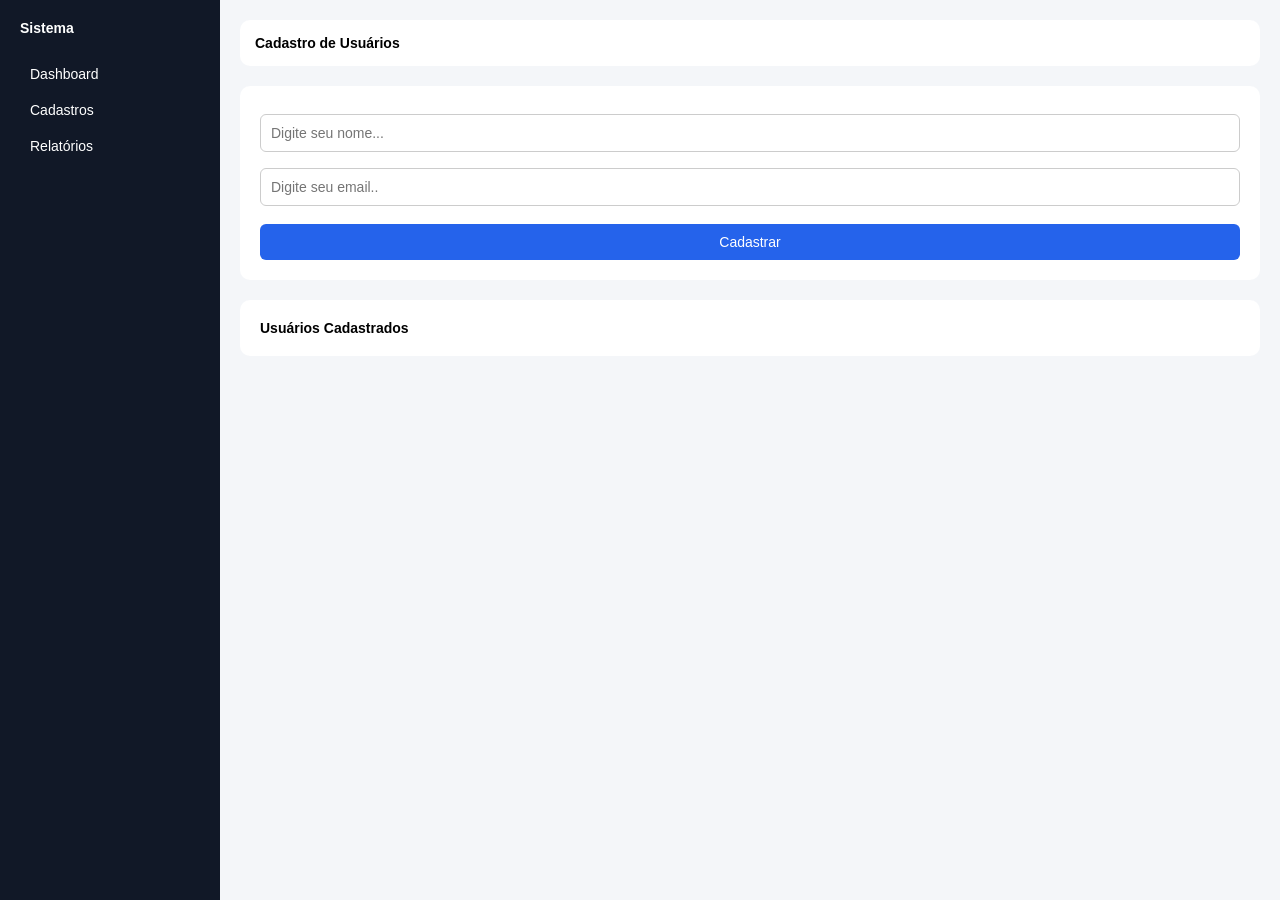
<file: Atividade/index.html>
<!doctype html>
<html lang="pt-br">
  <head>
    <meta charset="UTF-8" />
    <meta name="viewport" content="width=device-width, initial-scale=1.0" />
    <title>Mini Sistema</title>
    <link rel="stylesheet" href="css/estilos.css" />
  </head>
  <body>
    <div class="container">
      <!-- SIDEBAR -->
      <aside class="sidebar">
        <h2>Sistema</h2>
        <a href="#">Dashboard</a>
        <a href="#">Cadastros</a>
        <a href="#">Relatórios</a>
      </aside>

      <!-- CONTEÚDO -->
      <main class="content">
        <header class="topbar">
          <h1>Cadastro de Usuários</h1>
        </header>

        <!-- FORMULARIO DE CADASTRO -->
        <section class="card">
          <form onsubmit="cadastrar(event)">
            <input type="text" id="nome" placeholder="Digite seu nome..." />
            <input type="email" id="email" placeholder="Digite seu email.." />
            <button type="submit">Cadastrar</button>
          </form>
        </section>

        <!-- LISTA DE USUARIOS CADASTRADOS -->
        <section class="card">
          <h2>Usuários Cadastrados</h2>
          <ul id="lista">
          </ul>
        </section>
      </main>
    </div>

    <script src="js/scripts.js"></script>
  </body>
</html>
</file>
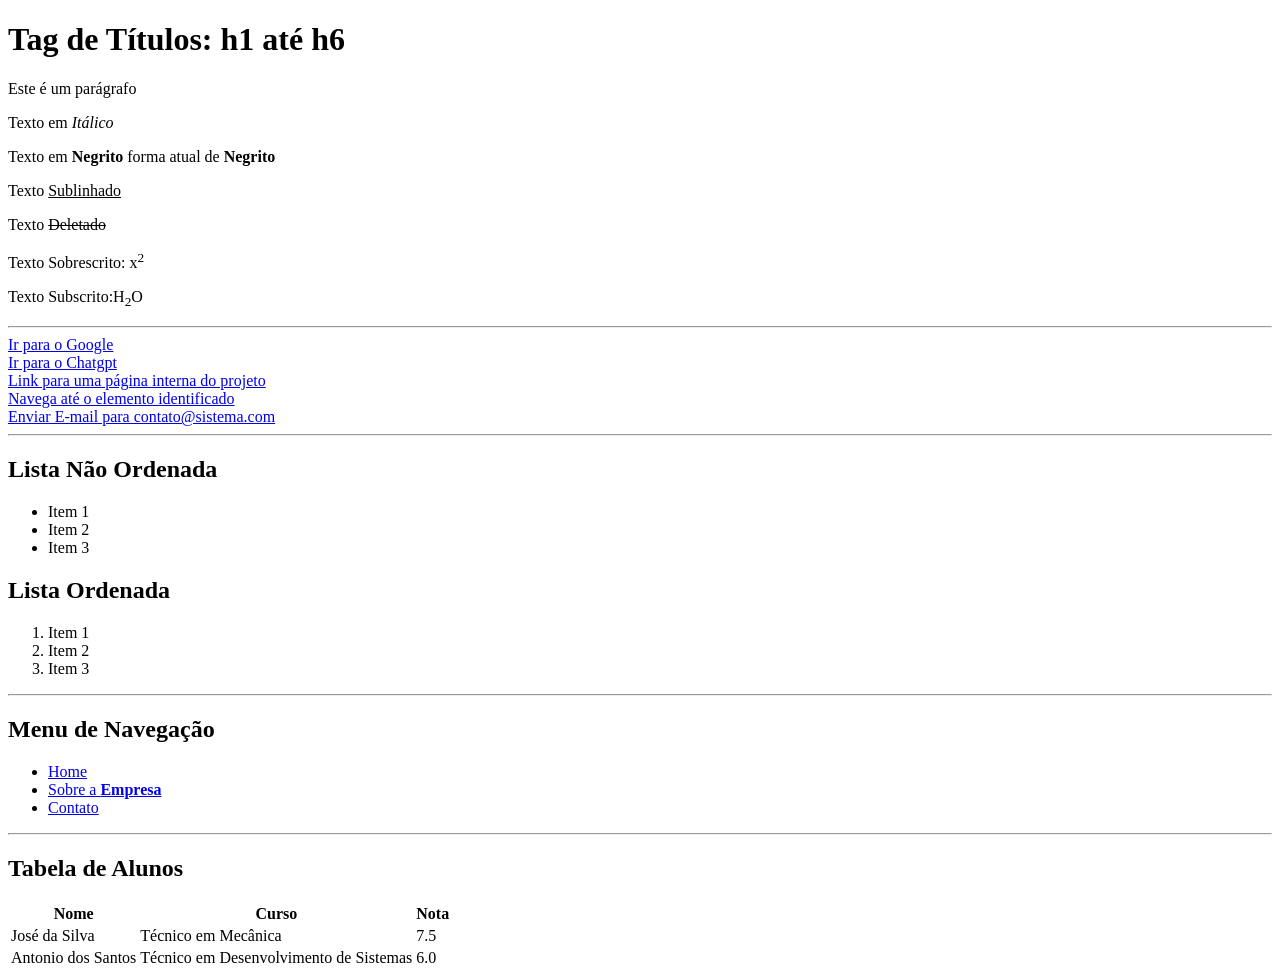
<file: HTML-BASICO/index.html>
<!DOCTYPE html>
<html lang="pt-br">
<head>
    <meta charset="UTF-8">
    <meta name="viewport" content="width=device-width, initial-scale=1.0">
    <title>HTML Básico</title>
</head>
<body>
    <!-- Comentário -->
    <h1 id="id-elemento">Tag de Títulos: h1 até h6</h1>
    <p>Este é um parágrafo</p> 

    <p>Texto em <i>Itálico</i></p>
    <p>Texto em <b>Negrito</b> forma atual de <strong>Negrito</strong></p>
    <p>Texto <u>Sublinhado</u></p>

    <p>Texto <del>Deletado</del></p>
    <p>Texto Sobrescrito: x<sup>2</sup></p>
    <p>Texto Subscrito:H<sub>2</sub>O </p>

    <hr />

    <a href="https://www.google.com">Ir para o Google</a> <br />
    <a href="https://www.chatgpt.com" target="_blank">Ir para o Chatgpt</a> <br />
    <a href="minha_pagina.html">Link para uma página interna do projeto</a> <br />

    <a href="#id-elemento">Navega até o elemento identificado</a> <br />
    <a href="mailto:contato@sistema.com">Enviar E-mail para contato@sistema.com</a>

    <hr />

    <h2>Lista Não Ordenada</h2>
    <ul>
        <li>Item 1</li>
        <li>Item 2</li>
        <li>Item 3</li>
    </ul>

    <h2>Lista Ordenada</h2>
    <ol>
        <li>Item 1</li>
        <li>Item 2</li>
        <li>Item 3</li>
    </ol>

    <hr />

    <h2>Menu de Navegação</h2>
    <ul>
        <li>
            <a href="#">Home</a>
        </li>
        <li>
            <a href="#">Sobre a <strong>Empresa</strong></a>
        </li>
        <li>
            <a href="contato.html">Contato</a>
        </li>
    </ul>

    <hr />

    <h2>Tabela de Alunos</h2>
    <table>
        <thead>
            <tr> <!-- <tr> Table Row: Linha da Tabela -->
                <th>Nome</th> <!-- <th> Table Head: refere-se a uma célula de cabeçalho -->
                <th>Curso</th>
                <th>Nota</th>
            </tr>
        </thead>
        <tbody>
            <tr> 
                <td>José da Silva</td> <!-- <td> Table Data: refere-se a uma célula -->
                <td>Técnico em Mecânica</td>
                <td>7.5</td>
            </tr>
            <tr> 
                <td>Antonio dos Santos</td> 
                <td>Técnico em Desenvolvimento de Sistemas</td>
                <td>6.0</td>
            </tr>
        </tbody>
    </table>

</body>
</html>
</file>
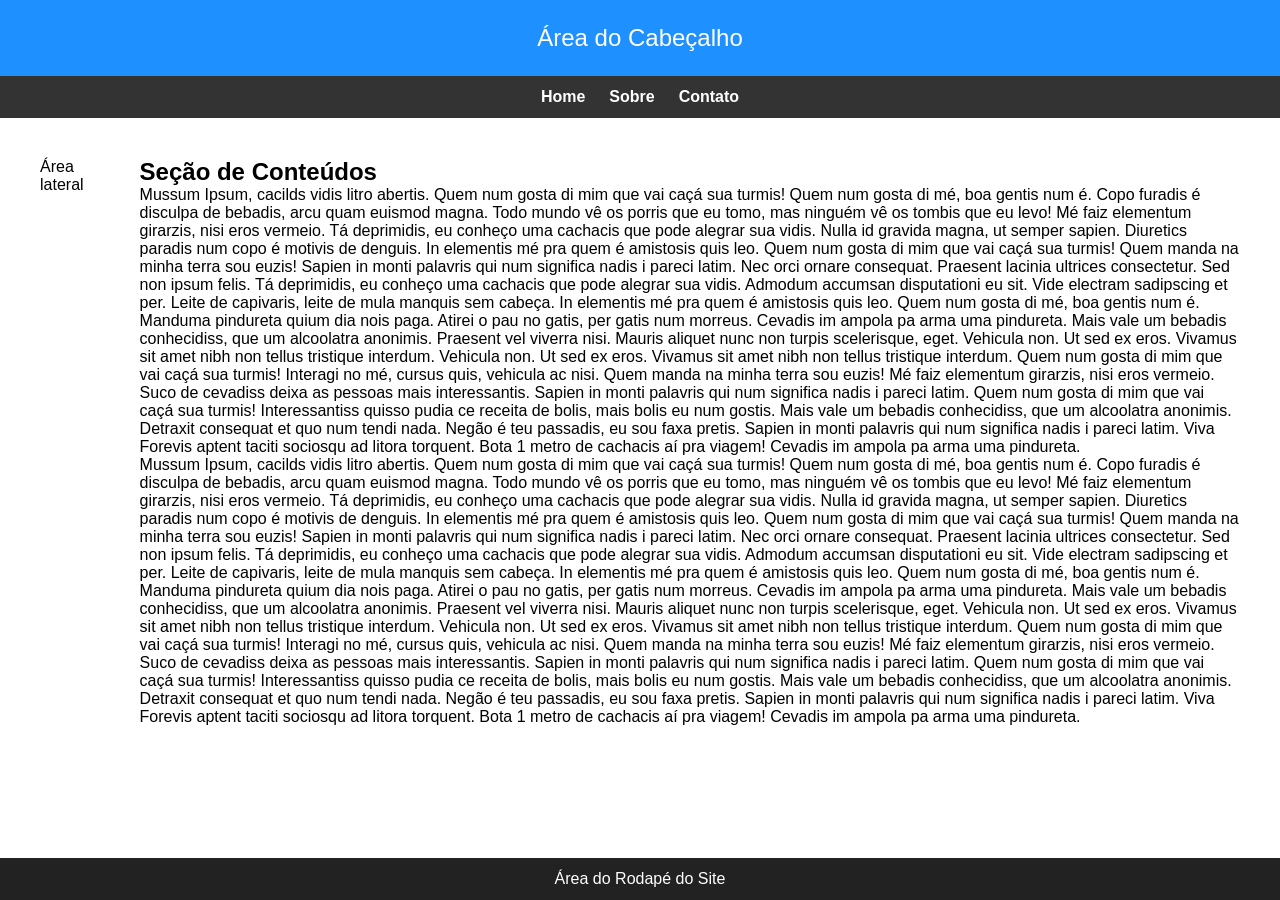
<file: HTML-INTERMEDIARIO/index.html>
<!doctype html>
<html lang="pt-br">
  <head>
    <meta charset="UTF-8" />
    <meta name="viewport" content="width=device-width, initial-scale=1.0" />
    <title>HTML Intermediário</title>
    <link rel="stylesheet" href="css/estilos.css" />
  </head>
  <body>
    <!-- <div id="header">...</div> -->

    <header>
      <!-- Tag Semântica de Cabeçalho-->
      Área do Cabeçalho
    </header>

    <nav>
      <!-- Tag Semântica para Menu de Navegação-->
      <a href="#">Home</a>
      <a href="#">Sobre</a>
      <a href="#">Contato</a>
    </nav>

    <main>
      <!-- Tag Semântica para os Conteudos da Página -->
      <aside>Área lateral</aside>

      <section>
        <h1>Seção de Conteúdos</h1>

        <p>
          Mussum Ipsum, cacilds vidis litro abertis. Quem num gosta di mim que
          vai caçá sua turmis! Quem num gosta di mé, boa gentis num é. Copo
          furadis é disculpa de bebadis, arcu quam euismod magna. Todo mundo vê
          os porris que eu tomo, mas ninguém vê os tombis que eu levo! Mé faiz
          elementum girarzis, nisi eros vermeio. Tá deprimidis, eu conheço uma
          cachacis que pode alegrar sua vidis. Nulla id gravida magna, ut semper
          sapien. Diuretics paradis num copo é motivis de denguis. In elementis
          mé pra quem é amistosis quis leo. Quem num gosta di mim que vai caçá
          sua turmis! Quem manda na minha terra sou euzis! Sapien in monti
          palavris qui num significa nadis i pareci latim. Nec orci ornare
          consequat. Praesent lacinia ultrices consectetur. Sed non ipsum felis.
          Tá deprimidis, eu conheço uma cachacis que pode alegrar sua vidis.
          Admodum accumsan disputationi eu sit. Vide electram sadipscing et per.
          Leite de capivaris, leite de mula manquis sem cabeça. In elementis mé
          pra quem é amistosis quis leo. Quem num gosta di mé, boa gentis num é.
          Manduma pindureta quium dia nois paga. Atirei o pau no gatis, per
          gatis num morreus. Cevadis im ampola pa arma uma pindureta. Mais vale
          um bebadis conhecidiss, que um alcoolatra anonimis. Praesent vel
          viverra nisi. Mauris aliquet nunc non turpis scelerisque, eget.
          Vehicula non. Ut sed ex eros. Vivamus sit amet nibh non tellus
          tristique interdum. Vehicula non. Ut sed ex eros. Vivamus sit amet
          nibh non tellus tristique interdum. Quem num gosta di mim que vai caçá
          sua turmis! Interagi no mé, cursus quis, vehicula ac nisi. Quem manda
          na minha terra sou euzis! Mé faiz elementum girarzis, nisi eros
          vermeio. Suco de cevadiss deixa as pessoas mais interessantis. Sapien
          in monti palavris qui num significa nadis i pareci latim. Quem num
          gosta di mim que vai caçá sua turmis! Interessantiss quisso pudia ce
          receita de bolis, mais bolis eu num gostis. Mais vale um bebadis
          conhecidiss, que um alcoolatra anonimis. Detraxit consequat et quo num
          tendi nada. Negão é teu passadis, eu sou faxa pretis. Sapien in monti
          palavris qui num significa nadis i pareci latim. Viva Forevis aptent
          taciti sociosqu ad litora torquent. Bota 1 metro de cachacis aí pra
          viagem! Cevadis im ampola pa arma uma pindureta.
        </p>

        <p>
          Mussum Ipsum, cacilds vidis litro abertis. Quem num gosta di mim que
          vai caçá sua turmis! Quem num gosta di mé, boa gentis num é. Copo
          furadis é disculpa de bebadis, arcu quam euismod magna. Todo mundo vê
          os porris que eu tomo, mas ninguém vê os tombis que eu levo! Mé faiz
          elementum girarzis, nisi eros vermeio. Tá deprimidis, eu conheço uma
          cachacis que pode alegrar sua vidis. Nulla id gravida magna, ut semper
          sapien. Diuretics paradis num copo é motivis de denguis. In elementis
          mé pra quem é amistosis quis leo. Quem num gosta di mim que vai caçá
          sua turmis! Quem manda na minha terra sou euzis! Sapien in monti
          palavris qui num significa nadis i pareci latim. Nec orci ornare
          consequat. Praesent lacinia ultrices consectetur. Sed non ipsum felis.
          Tá deprimidis, eu conheço uma cachacis que pode alegrar sua vidis.
          Admodum accumsan disputationi eu sit. Vide electram sadipscing et per.
          Leite de capivaris, leite de mula manquis sem cabeça. In elementis mé
          pra quem é amistosis quis leo. Quem num gosta di mé, boa gentis num é.
          Manduma pindureta quium dia nois paga. Atirei o pau no gatis, per
          gatis num morreus. Cevadis im ampola pa arma uma pindureta. Mais vale
          um bebadis conhecidiss, que um alcoolatra anonimis. Praesent vel
          viverra nisi. Mauris aliquet nunc non turpis scelerisque, eget.
          Vehicula non. Ut sed ex eros. Vivamus sit amet nibh non tellus
          tristique interdum. Vehicula non. Ut sed ex eros. Vivamus sit amet
          nibh non tellus tristique interdum. Quem num gosta di mim que vai caçá
          sua turmis! Interagi no mé, cursus quis, vehicula ac nisi. Quem manda
          na minha terra sou euzis! Mé faiz elementum girarzis, nisi eros
          vermeio. Suco de cevadiss deixa as pessoas mais interessantis. Sapien
          in monti palavris qui num significa nadis i pareci latim. Quem num
          gosta di mim que vai caçá sua turmis! Interessantiss quisso pudia ce
          receita de bolis, mais bolis eu num gostis. Mais vale um bebadis
          conhecidiss, que um alcoolatra anonimis. Detraxit consequat et quo num
          tendi nada. Negão é teu passadis, eu sou faxa pretis. Sapien in monti
          palavris qui num significa nadis i pareci latim. Viva Forevis aptent
          taciti sociosqu ad litora torquent. Bota 1 metro de cachacis aí pra
          viagem! Cevadis im ampola pa arma uma pindureta.
        </p>
      </section>
    </main>

    <footer>Área do Rodapé do Site</footer>
  </body>
</html>
</file>
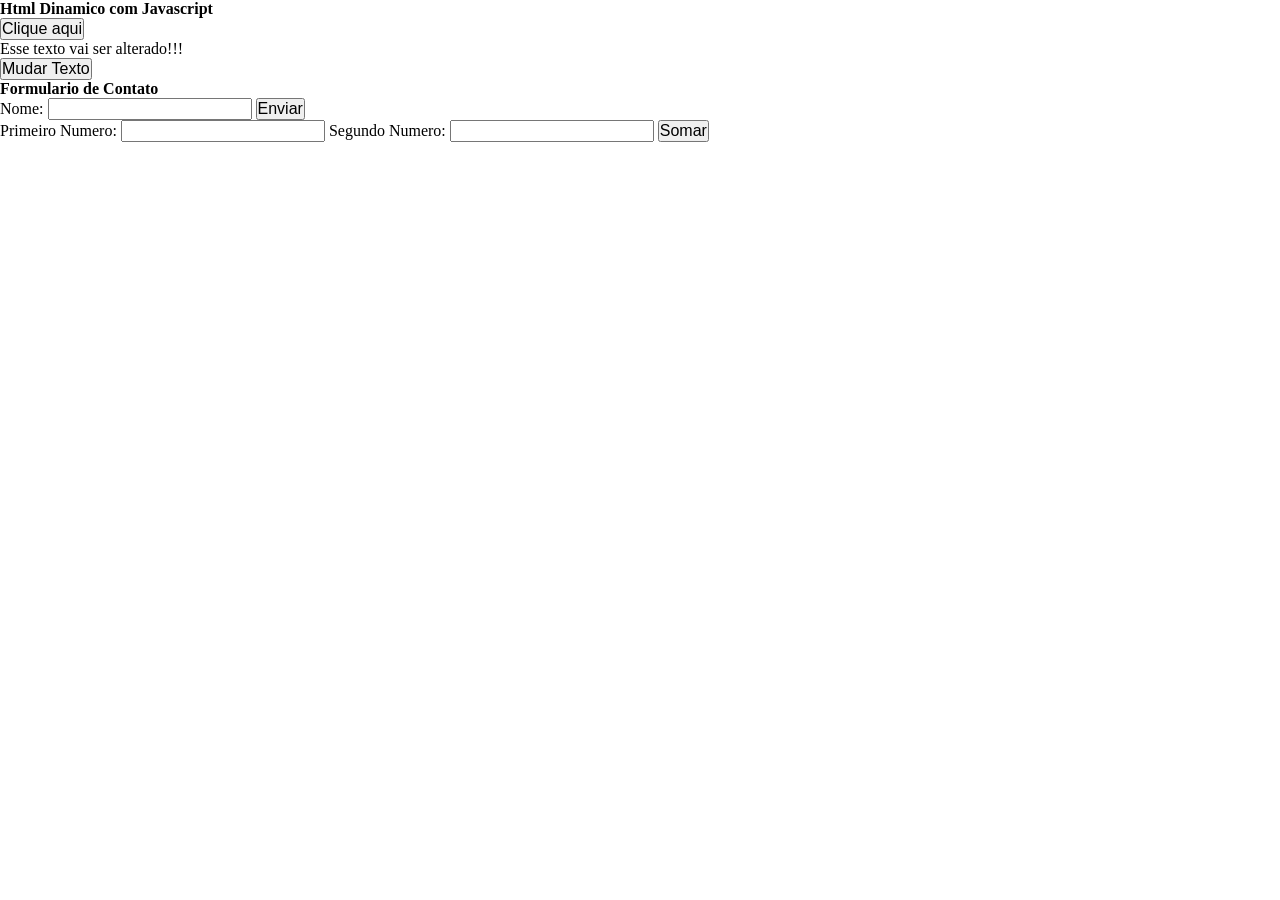
<file: HTML-JAVASCRIPT/index.html>
<!doctype html>
<html lang="pt-br">
  <head>
    <meta charset="UTF-8" />
    <meta name="viewport" content="width=device-width, initial-scale=1.0" />
    <title>HTML Dinamico</title>
    <link rel="stylesheet" href="css/estilo.css" />
  </head>
  <body>
    <h1>Html Dinamico com Javascript</h1>

    <button id="btn" onclick="olaMundo()">Clique aqui</button>

    <p id="texto">Esse texto vai ser alterado!!!</p>
    <button onclick="mudarTexto()">Mudar Texto</button>

    <h3>Formulario de Contato</h3>

    <form>
      <label for="nome">Nome:</label>
      <input type="text" id="nome" name="nome" />

      <button onclick="enviarNome()">Enviar</button>
    </form>

    <form>
      <label>Primeiro Numero:</label>
      <input type="number" id="n1" name="n1" />

      <label>Segundo Numero:</label>
      <input type="number" id="n2" name="n2" />

      <button onclick="somar()">Somar</button>

      <p id="resultado"></p>
    </form>

    <!-- Script vai sempre no final do body -->
    <script src="js/script.js"></script>
  </body>
</html>
</file>
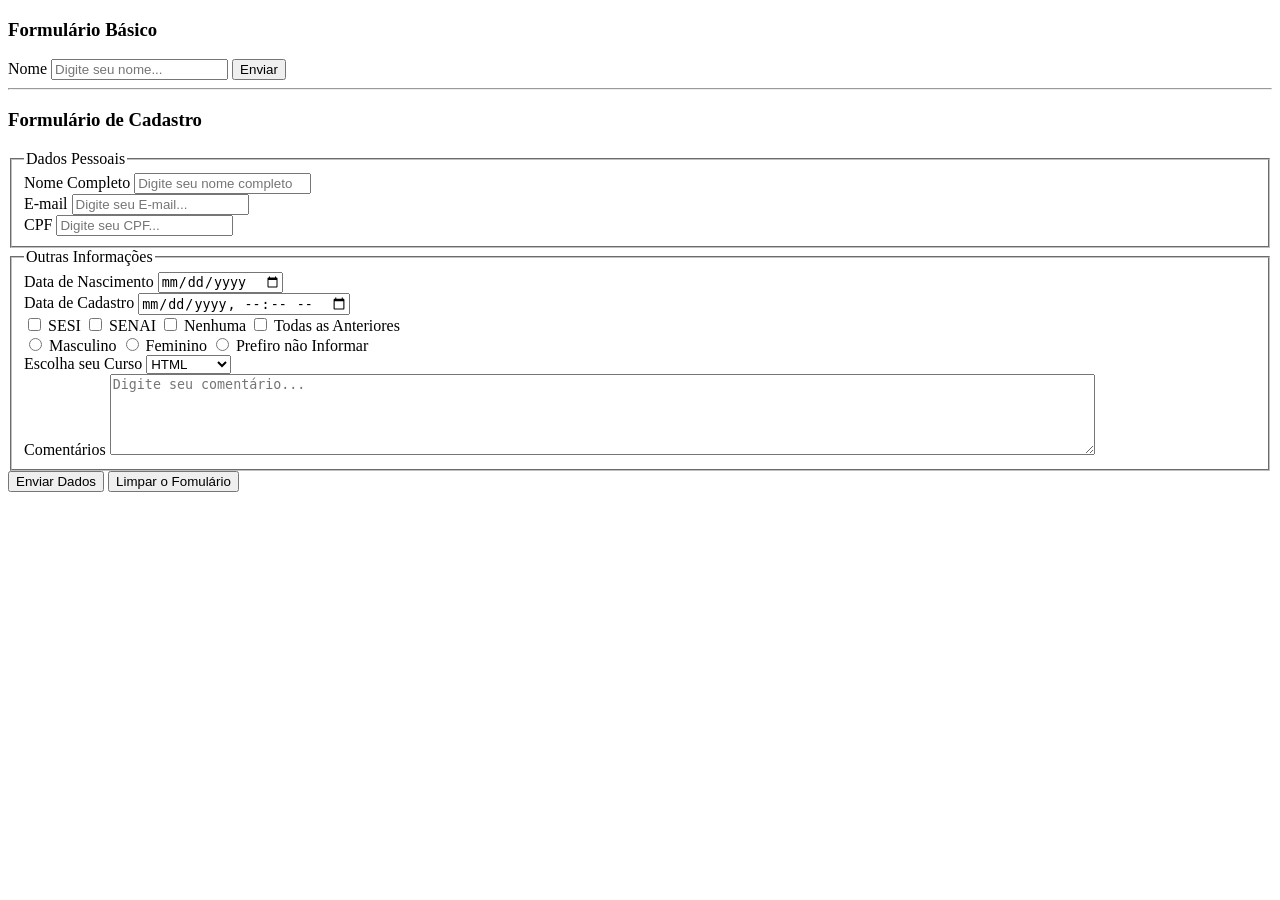
<file: HTML-BASICO/contato.html>
<!DOCTYPE html>
<html lang="pt-br">
<head>
    <meta charset="UTF-8">
    <meta name="viewport" content="width=device-width, initial-scale=1.0">
    <title>Formulário de Contato</title>
</head>
<body>
    <h3>Formulário Básico</h3>
    <form method="get" action="contato.html">
        <label>Nome</label>
        <input type="text" name="nome" placeholder="Digite seu nome..."  />
        <input type="submit" value="Enviar" /> <!-- Botão de Envio -->
    </form>

    <hr />
    <h3>Formulário de Cadastro</h3>
    <form method="get" action="#">
        <fieldset>
            <legend>Dados Pessoais</legend>

            <label for="nomeCompleto">Nome Completo</label>
            <input type="text" name="nomeCompleto" placeholder="Digite seu nome completo" />
            <br />

            <label for="email">E-mail</label>
            <input type="email" name="email" placeholder="Digite seu E-mail..." />
            <br />

            <label for="cpf">CPF</label>
            <input type="number" name="cpf" placeholder="Digite seu CPF..." />
            <br />
        </fieldset>

        <fieldset>
            <legend>Outras Informações</legend>
            
            <label for="dataNascimento">Data de Nascimento</label>
            <input type="date" name="dataNascimento" />
            <br />
            <label for="dataCadastro">Data de Cadastro</label>
            <input type="datetime-local" name="dataCadastro" />
            <br />
            <input type="checkbox" name="escolaSesi" /> 
            <label for="escolaSesi">SESI</label>
            <input type="checkbox" name="escolaSenai" /> 
            <label for="escolaSesi">SENAI</label>
            <input type="checkbox" name="escola" /> 
            <label for="escolaSesi">Nenhuma</label>
            <input type="checkbox" name="todas">
            <label for="todas">Todas as Anteriores</label>
            <br />

            <input type="radio" name="sexo" />
            <label for="sexo">Masculino</label>
            <input type="radio" name="sexo" />
            <label for="sexo">Feminino</label>
            <input type="radio" name="sexo" />
            <label for="sexo">Prefiro não Informar</label>
            <br />

            <label for="curso">Escolha seu Curso</label>
            <select name="curso">
                <option value="0">HTML</option>
                <option value="1">CSS</option>
                <option value="2">JavaScript</option>
            </select>

            <br />
            <label for="comentarios">Comentários</label>
            <textarea name="comentarios" placeholder="Digite seu comentário..." rows="5" cols="120"></textarea>
  
        </fieldset>



        <button type="submit">Enviar Dados</button>
        <button type="reset">Limpar o Fomulário</button>
    </form>

</body>
</html>
</file>
<file: Atividade/css/estilos.css>
* {
  margin: 0;
  padding: 0;
  box-sizing: border-box;
  font-size: 14px;
  font-family: "Segoe UI", Tahoma, Geneva, Verdana, sans-serif;
}

body {
  background-color: #f4f6f9;
}

/* LAYOUT */
.container {
  display: flex;
}

/* SIDEBAR */
.sidebar {
  width: 220px;
  height: 100dvh;
  background-color: #111827;
  color: white;
  padding: 20px;
  position: fixed;
}

.sidebar h2 {
  margin-bottom: 20px;
}

.sidebar a {
  display: block;
  color: white;
  text-decoration: none;
  padding: 10px;
  border-radius: 6px;
  transition: 0.3s;
}

.sidebar a:hover {
  background-color: #2563eb;
}

/* CONTEÚDO */
.content {
  margin-left: 220px;
  padding: 20px;
  width: 100%;
}

/* HEADER */
.topbar {
  background-color: white;
  padding: 15px;
  border-radius: 10px;
  margin-bottom: 20px;
}

/* CARD */
.card {
  background-color: white;
  padding: 20px;
  border-radius: 10px;
  margin-bottom: 20px;
}

/* FORMULÁRIO */
input {
  width: 100%;
  padding: 10px;
  margin: 8px 0;
  border: 1px solid #ccc;
  border-radius: 6px;
}
/* BOTÃO */
button {
  background-color: #2563eb;
  color: white;
  padding: 10px;
  width: 100%;
  border-radius: 6px;
  cursor: pointer;
  transition: 0.3s;
  border: none;
  margin-top: 10px;
}
button:hover {
  background-color: #1d4ed8;
  transform: scale(1.02);
}

/* LISTA  */
ul {
  list-style: none;
}

li {
  background-color: #f1f5f9;
  padding: 10px;
  margin-top: 8px;
  border-radius: 6px;
  transition: 0.5s;
}
li:hover {
  background-color: #e2e8f0;
  transform: translateX(5px);
}

.btn {
  color: #111827;
  width: 50px;
  padding: 5px;
  cursor: pointer;
  transition: 0.3s;
  border: none;
  display: inline;
}
</file>
<file: HTML-INTERMEDIARIO/css/estilos.css>
/* Reset da página */
* {
  margin: 0;
  padding: 0;
  box-sizing: border-box;
}

body {
  font-size: 16px;
  font-family: "Segoe UI", Tahoma, Geneva, Verdana, sans-serif;
  height: 100dvh;
  width: 100%;
}

header {
  background-color: #1e90ff; /* */
  color: #ffffff;
  padding: 24px;
  text-align: center;
  font-size: 24px;
}

/* MENU DE NAVEGAÇÃO*/
nav {
  background-color: #333;
  display: flex;
  justify-content: center;
  gap: 24px;
  padding: 12px;
  position: sticky;
  top: 0;
  z-index: 1000;
}

nav a {
  color: white;
  text-decoration: none;
  font-weight: bold;
}

nav a:hover {
  color: #1e90ff;
  font-style: italic;
}

/* LAYOUT PRINCIPAL // LEIAUTE */
main {
  display: flex;
  gap: 24px;
  padding: 24px;
}

/* LATERAL */
aside {
  width: 25%;
  background-color: white;
  padding: 16px;
  border-radius: 8px;
}

/* CONTEUDO */
section {
  background-color: white;
  padding: 16px;
  border-radius: 8px;
}

/* RODAPÉ */
footer {
  background-color: #222;
  color: white;
  text-align: center;
  padding: 12px;
  position: fixed;
  bottom: 0;
  width: 100%;
}
</file>
<file: HTML-JAVASCRIPT/css/estilo.css>
* {
  margin: 0;
  padding: 0;
  box-sizing: border-box;
  font-size: 16px;
}
</file>
